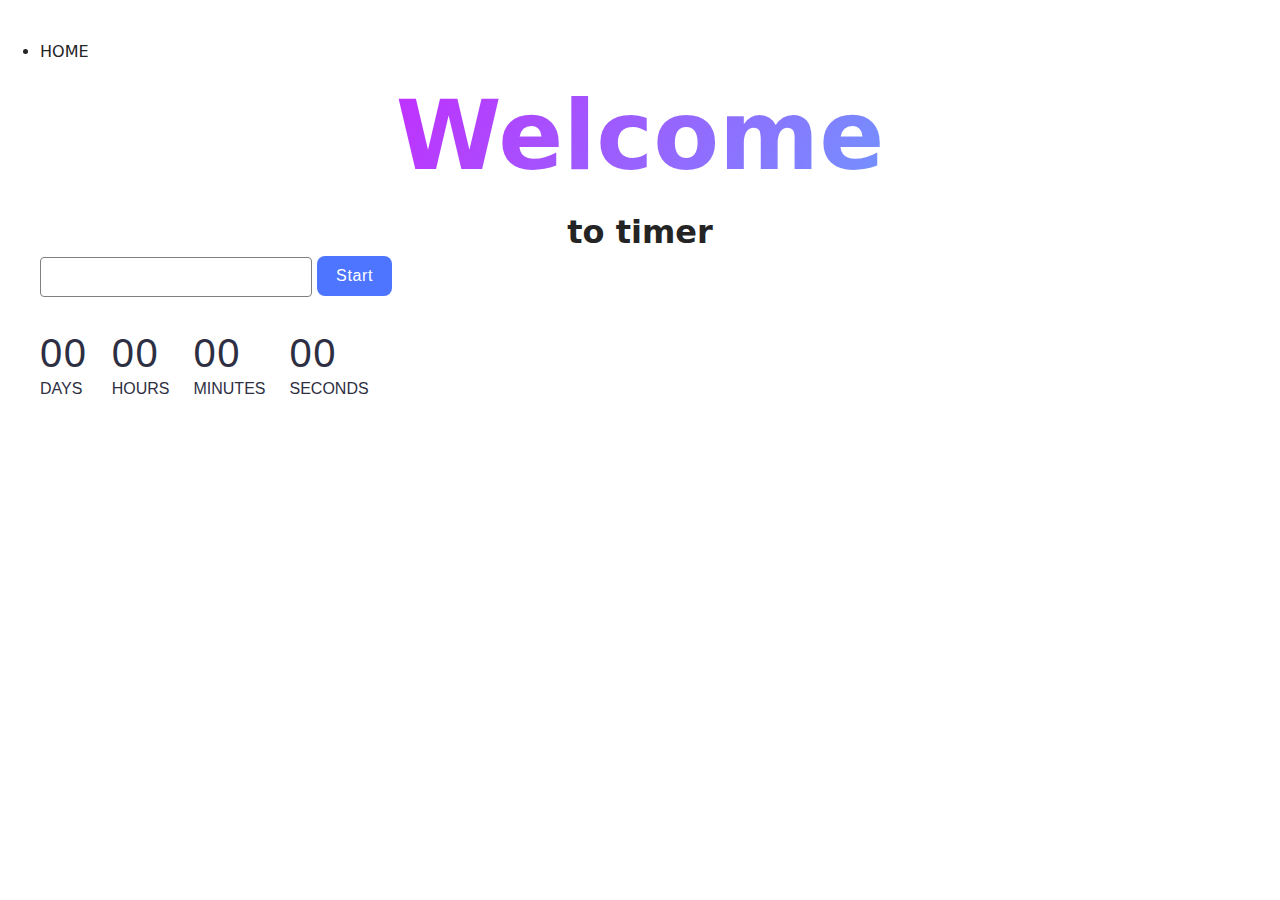
<file: src/1-timer.html>
<!DOCTYPE html>
<html lang="en">

<head>
  <meta charset="UTF-8" />
  <meta http-equiv="X-UA-Compatible" content="IE=edge" />
  <meta name="viewport" content="width=device-width, initial-scale=1.0" />
  <title>timer</title>
  <link rel="stylesheet" href="./css/styles.css" />
</head>

<body>
  <li><a class="slide" href="./index.html">HOME</a></li>

  <main>
    <div class="container">
      <h1 class="main-title">
        <span class="main-title-gradient">Welcome</span> to timer
      </h1>
    </div>

    <input type="text" id="datetime-picker" class="datetime" />


    <button type="button" data-start class="btnTimer">Start</button>

    <div class="timer">
      <div class="field">
        <span class="value" data-days>00</span>
        <span class="label">Days</span>
      </div>
      <div class="field">
        <span class="value" data-hours>00</span>
        <span class="label">Hours</span>
      </div>
      <div class="field">
        <span class="value" data-minutes>00</span>
        <span class="label">Minutes</span>
      </div>
      <div class="field">
        <span class="value" data-seconds>00</span>
        <span class="label">Seconds</span>
      </div>
    </div>



  </main>



  <script src="./js/1-timer.js" type="module"></script>
</body>

</html>
</file>
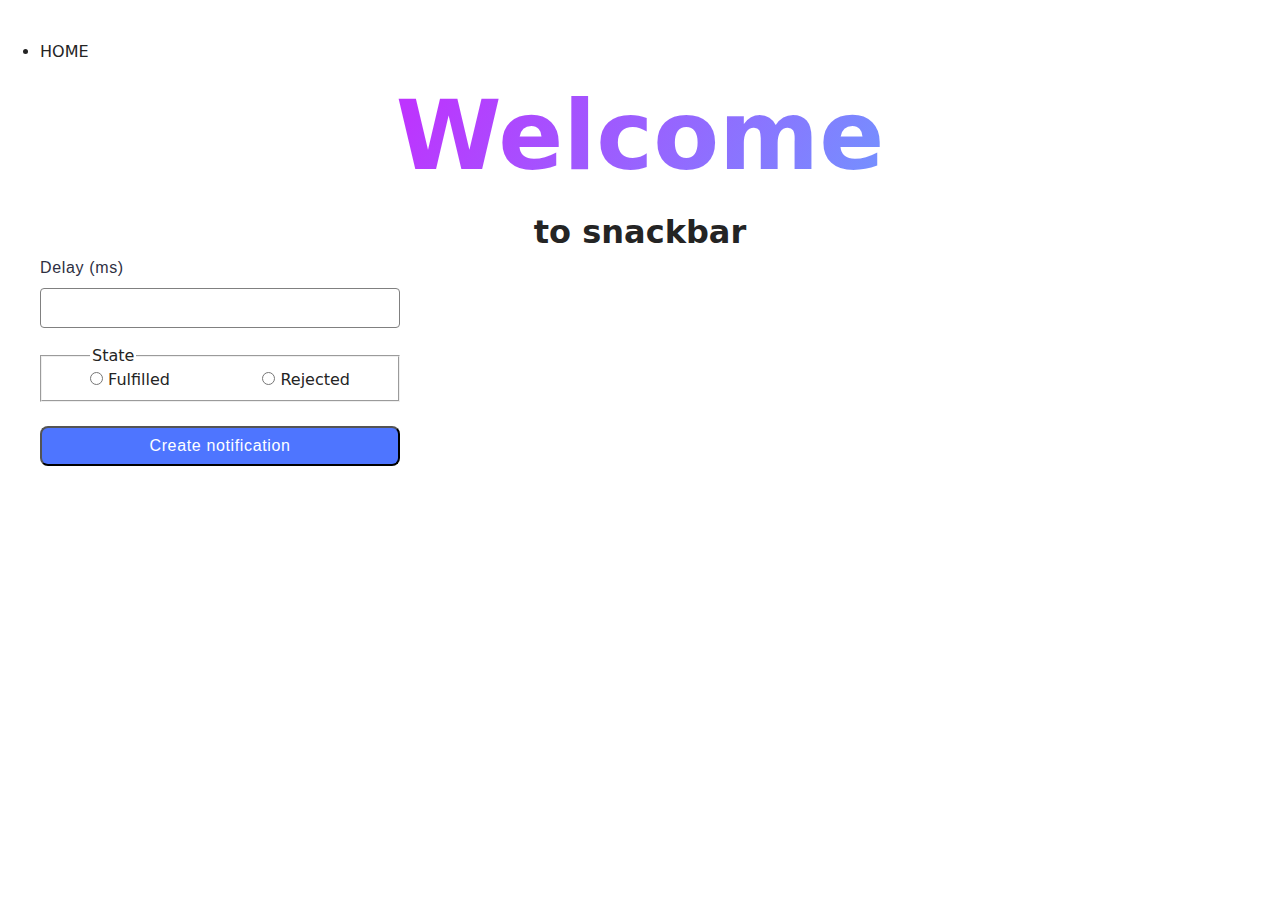
<file: src/2-snackbar.html>
<!DOCTYPE html>
<html lang="en">

<head>
  <meta charset="UTF-8" />
  <meta http-equiv="X-UA-Compatible" content="IE=edge" />
  <meta name="viewport" content="width=device-width, initial-scale=1.0" />
  <title>snackbar</title>
  <link rel="stylesheet" href="./css/styles.css" />
</head>

<body>
  <li><a class="slide" href="./index.html">HOME</a></li>

  <main>
    <div class="container">
      <h1 class="main-title">
        <span class="main-title-gradient">Welcome</span> to snackbar
      </h1>

    </div>

    <form class="form">
      <label class="delay">
        Delay (ms)
        <input type="number" name="delay" required />
      </label>

      <fieldset>
        <legend>State</legend>
        <label class="state">
          <input type="radio" name="state" value="fulfilled" class="radioInput" required />
          Fulfilled
        </label>
        <label class="state">
          <input type="radio" name="state" value="rejected" class="radioInput" required />
          Rejected
        </label>
      </fieldset>

      <button type="submit" class="btnSnackbar">Create notification</button>
    </form>
  </main>



  <script src="./js/2-snackbar.js" type="module"></script>
</body>

</html>
</file>
<file: src/css/styles.css>
/**
  |============================
  | include css partials with
  | default @import url()
  |============================
*/
/* Common styles */
@import url('./reset.css');
@import url('./base.css');
@import url('./container.css');
@import url('./animations.css');

/* Sections style */
@import url('./header.css');
@import url('./vite-promo.css');
@import url('./badges.css');
@import url('./back-link.css');
@import url('./footer.css');

* {
  box-sizing: border-box;
  margin: 0;
}

body {
  max-width: 1440px;
  padding: 40px;
}

ul {
  list-style-type: none;
}

.datetime {
border: 1px solid #808080;
  border-radius: 4px;
  width: 272px;
  height: 40px;

}
.datetime:hover {
border-color: #000;
}
.datetime:active {
border-color: #4e75ff;;
}
.datetime:disabled{
border-color:#808080;
color: #808080;
}

.field {
  display: flex;
  flex-direction: column;
}
.btnTimer {
border-radius: 8px;
  padding: 8px 16px;
  width: 75px;
  height: 40px;
background: #4e75ff;
border: none;

font-family: "Montserrat", sans-serif;
  font-weight: 500;
  font-size: 16px;
  letter-spacing: 0.04em;
  color: #fff;

}
.btnTimer:hover {
background: #6c8cff;
}
.btnTimer:disabled {
background: #cfcfcf;
}
.timer {
    display: flex;
      flex-direction: row;
      gap:24px;
      margin-top: 32px;
}
.value {
  font-family: "Montserrat", sans-serif;
    font-weight: 400;
    font-size: 40px;
    line-height: 1.2;
    letter-spacing: 0.04em;
    color: #2e2f42;
}
.label{
  font-family: "Montserrat", sans-serif;
    font-weight: 400;
    font-size: 16px;
    line-height: 1.5;
    color: #2e2f42;
    text-transform: uppercase;
}

.form {
  width: 360px;
   
}
.delay{
display: flex;
  align-items: flex-start;
  justify-content: flex-start;
  flex-direction: column;
  gap: 8px;

  font-family: "Montserrat", sans-serif;
    font-weight: 400;
    font-size: 16px;
    line-height: 1.5;
    letter-spacing: 0.04em;
    color: #2e2f42;
margin-bottom: 16px;


}
.delay input {
  border: 1px solid #808080;
    border-radius: 4px;
    width: 360px;
    height: 40px;
}
.state{
  border-radius: 4px;
    stroke-width: 1px;
    stroke: #808080;
}
fieldset{
  display: flex;
    align-items: flex-start;
    justify-content: space-between;
    flex-direction: row;
    gap: 48px;
margin-bottom: 24px;
padding: 0 48px 8px 48px;
}
legend {
  display: flex;
    align-items: flex-start;
    justify-content: flex-start;
    flex-direction: row;
    gap: 48px;
  
}

.btnSnackbar{
  display: flex;
    align-items: center;
    justify-content: center;
    flex-direction: row;
    gap: 10px;
    border-radius: 8px;
      padding: 8px 16px;
      width: 360px;
      height: 40px;
      background: #4e75ff;

      font-family: "Montserrat", sans-serif;
        font-weight: 500;
        font-size: 16px;
        line-height: 1.5;
        letter-spacing: 0.04em;
        color: #fff;
}
.btnSnackbar:hover {
  background: #6c8cff;
}
</file>
